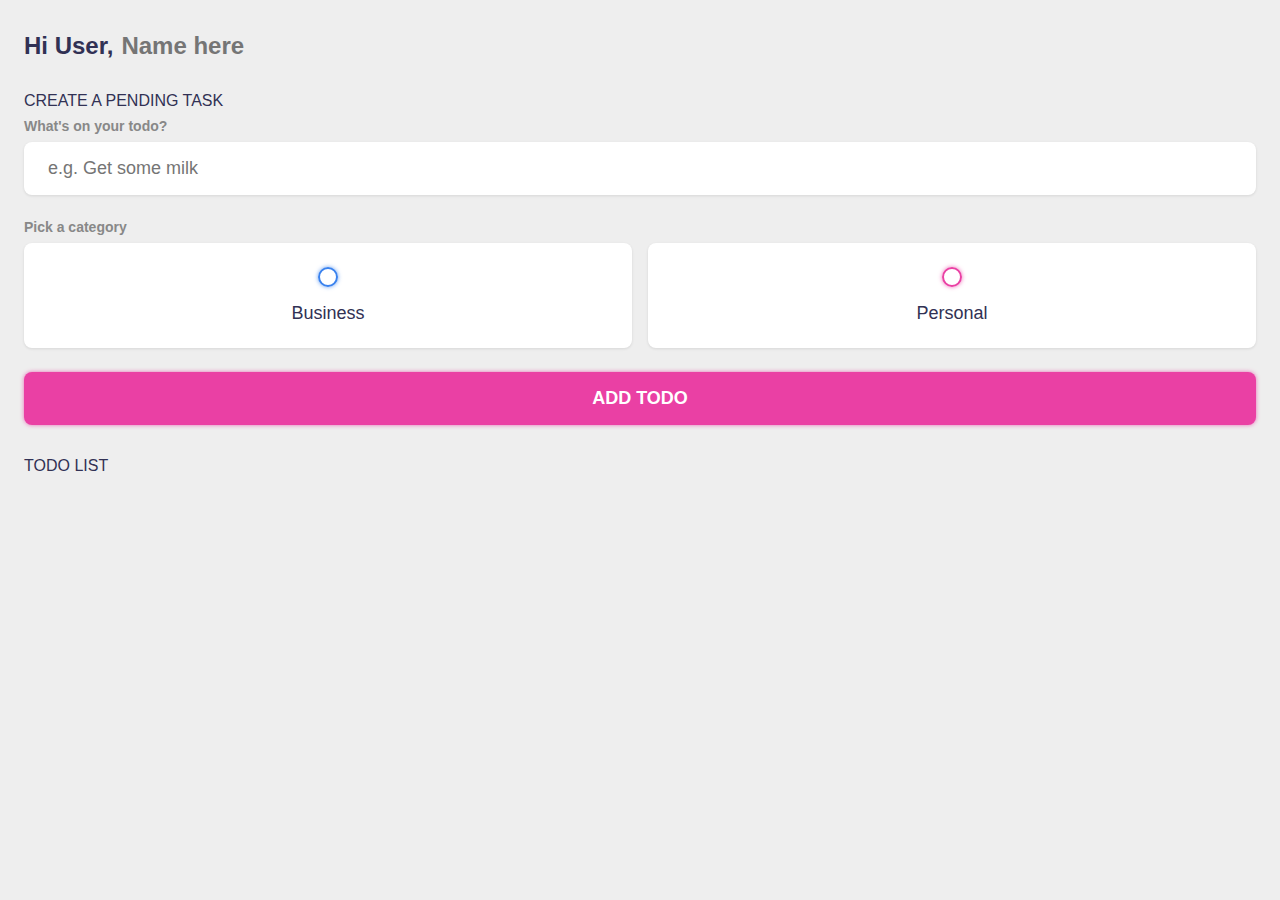
<file: index.html>
<!DOCTYPE html>
<html lang="en">
<head>
	<meta charset="UTF-8" />
	<meta http-equiv="X-UA-Compatible" content="IE=edge" />
	<meta name="viewport" content="width=device-width, initial-scale=1.0" />
	<title>Todo List 2022 with LocalStorage</title>
	<!-- CSS Import -->
	<link href="maindesign.css" rel="stylesheet">
</head>
<body>
	<!-- App Wrapper -->
	<main class="app">
		<!-- Greeting -->
		<section class="greeting">
			<h2 class="title">
				Hi User, <input type="text" id="name" placeholder="Name here" />
			</h2>
		</section>
		<!-- End of Greeting -->

		<!-- New Todo -->
		<section class="create-todo">
			<h3>CREATE A PENDING TASK</h3>
			<form id="new-todo-form">
				<h4>What's on your todo?</h4>
				<input 
					type="text" 
					placeholder="e.g. Get some milk"
					name="content"
					id="content" />

				<h4>Pick a category</h4>
				<div class="options">
					<label>
						<input type="radio" name="category" id="category1" value="business" /> 
						<span class="bubble business"></span>
						<div>Business</div>
					</label>
					<label>
						<input type="radio" name="category" id="category2" value="personal" />
						<span class="bubble personal"></span>
						<div>Personal</div>
					</label>
				</div>

				<input type="submit" value="Add todo" />
			</form>
		</section>
		<!-- End of New Todo -->

		<!-- Todo List -->
		<section class="todo-list">
			<h3>TODO LIST</h3>
			<div class="list" id="todo-list"></div>
		</section>
		<!-- End of Todo List -->

	</main>
	<script>
        window.addEventListener('load', () => {
	todos = JSON.parse(localStorage.getItem('todos')) || [];
	const nameInput = document.querySelector('#name');
	const newTodoForm = document.querySelector('#new-todo-form');

	const username = localStorage.getItem('username') || '';

	nameInput.value = username;

	nameInput.addEventListener('change', (e) => {
		localStorage.setItem('username', e.target.value);
	})

	newTodoForm.addEventListener('submit', e => {
		e.preventDefault();

		const todo = {
			content: e.target.elements.content.value,
			category: e.target.elements.category.value,
			done: false,
			createdAt: new Date().getTime()
		}

		todos.push(todo);

		localStorage.setItem('todos', JSON.stringify(todos));

		// Reset the form
		e.target.reset();

		DisplayTodos()
	})

	DisplayTodos()
})

function DisplayTodos () {
	const todoList = document.querySelector('#todo-list');
	todoList.innerHTML = "";

	todos.forEach(todo => {
		const todoItem = document.createElement('div');
		todoItem.classList.add('todo-item');

		const label = document.createElement('label');
		const input = document.createElement('input');
		const span = document.createElement('span');
		const content = document.createElement('div');
		const actions = document.createElement('div');
		const edit = document.createElement('button');
		const deleteButton = document.createElement('button');

		input.type = 'checkbox';
		input.checked = todo.done;
		span.classList.add('bubble');
		if (todo.category == 'personal') {
			span.classList.add('personal');
		} else {
			span.classList.add('business');
		}
		content.classList.add('todo-content');
		actions.classList.add('actions');
		edit.classList.add('edit');
		deleteButton.classList.add('delete');

		content.innerHTML = `<input type="text" value="${todo.content}" readonly>`;
		edit.innerHTML = 'Edit';
		deleteButton.innerHTML = 'Delete';

		label.appendChild(input);
		label.appendChild(span);
		actions.appendChild(edit);
		actions.appendChild(deleteButton);
		todoItem.appendChild(label);
		todoItem.appendChild(content);
		todoItem.appendChild(actions);

		todoList.appendChild(todoItem);

		if (todo.done) {
			todoItem.classList.add('done');
		}

		input.addEventListener('change', (e) => {
			todo.done = e.target.checked;
			localStorage.setItem('todos', JSON.stringify(todos));

			if (todo.done) {
				todoItem.classList.add('done');
			} else {
				todoItem.classList.remove('done');
			}

			DisplayTodos()

		})

		edit.addEventListener('click', (e) => {
			const input = content.querySelector('input');
			input.removeAttribute('readonly');
			input.focus();
			input.addEventListener('blur', (e) => {
				input.setAttribute('readonly', true);
				todo.content = e.target.value;
				localStorage.setItem('todos', JSON.stringify(todos));
				DisplayTodos()

			})
		})

		deleteButton.addEventListener('click', (e) => {
			todos = todos.filter(t => t != todo);
			localStorage.setItem('todos', JSON.stringify(todos));
			DisplayTodos()
		})

	})
}
    </script>
</body>
</html>
</file>
<file: maindesign.css>
:root {
--primary: #EA40A4;
--business: #3a82ee;
--personal: var(--primary);
--light: #EEE;
--grey: #888;
--dark: #313154;
--danger: #ff5b57;

--shadow: 0 1px 3px rgba(0, 0, 0, 0.1);

--business-glow: 0px 0px 4px rgba(58, 130, 238, 0.75);
--personal-glow: 0px 0px 4px rgba(234, 64, 164, 0.75);
}
/* End of Variables */

/* Resets */
* {
margin: 0;
padding: 0;
box-sizing: border-box;
font-family: 'montserrat', sans-serif;
}

input:not([type="radio"]):not([type="checkbox"]), button {
appearance: none;
border: none;
outline: none;
background: none;
cursor: initial;
}
/* End of Resets */

body {
background: var(--light);
color: var(--dark);
}

section {
margin-top: 2rem;
margin-bottom: 2rem;
padding-left: 1.5rem;
padding-right: 1.5rem;
}

h3 {
color: var(--dark);
font-size: 1rem;
font-weight: 400;
margin-bottom: 0.5rem;
}

h4 {
color: var(--grey);
font-size: 0.875rem;
font-weight: 700;
margin-bottom: 0.5rem;
}

.greeting .title {
display: flex;
}

.greeting .title input {
margin-left: 0.5rem;
flex: 1 1 0%;
min-width: 0;
}

.greeting .title, 
.greeting .title input {
color: var(--dark);
font-size: 1.5rem;
font-weight: 700;
}

.create-todo input[type="text"] {
display: block;
width: 100%;
font-size: 1.125rem;
padding: 1rem 1.5rem;
color: var(--dark);
background-color: #FFF;
border-radius: 0.5rem;
box-shadow: var(--shadow);
margin-bottom: 1.5rem;
}

.create-todo .options {
display: grid;
grid-template-columns: repeat(2, 1fr);
grid-gap: 1rem;
margin-bottom: 1.5rem;
}

.create-todo .options label {
display: flex;
flex-direction: column;
align-items: center;
justify-content: center;
background-color: #FFF;
padding: 1.5rem;
box-shadow: var(--shadow);
border-radius: 0.5rem;
cursor: pointer;
}

input[type="radio"],
input[type="checkbox"] {
display: none;
}

.bubble {
display: flex;
align-items: center;
justify-content: center;
width: 20px;
height: 20px;
border-radius: 999px;
border: 2px solid var(--business);
box-shadow: var(--business-glow);
}

.bubble.personal {
border-color: var(--personal);
box-shadow: var(--personal-glow);
}

.bubble::after {
content: '';
display: block;
opacity: 0;
width: 0px;
height: 0px;
background-color: var(--business);
box-shadow: var(--business-glow);
border-radius: 999px;
transition: 0.2s ease-in-out;
}

.bubble.personal::after {
background-color: var(--personal);
box-shadow: var(--personal-glow);
}

input:checked ~ .bubble::after {
width: 10px;
height: 10px;
opacity: 1;
}

.create-todo .options label div {
color: var(--dark);
font-size: 1.125rem;
margin-top: 1rem;
}

.create-todo input[type="submit"] {
display: block;
width: 100%;
font-size: 1.125rem;
padding: 1rem 1.5rem;
color: #FFF;
font-weight: 700;
text-transform: uppercase;
background-color: var(--primary);
box-shadow: var(--personal-glow);
border-radius: 0.5rem;
cursor: pointer;
transition: 0.2s ease-out;
}

.create-todo input[type="submit"]:hover {
opacity: 0.75;
}

.todo-list .list {
margin: 1rem 0;
}

.todo-list .todo-item {
display: flex;
align-items: center;
background-color: #FFF;
padding: 1rem;
border-radius: 0.5rem;
box-shadow: var(--shadow);
margin-bottom: 1rem;
}

.todo-item label {
display: block;
margin-right: 1rem;
cursor: pointer;
}

.todo-item .todo-content {
flex: 1 1 0%;
}

.todo-item .todo-content input {
color: var(--dark);
font-size: 1.125rem;
}

.todo-item .actions {
display: flex;
align-items: center;
}

.todo-item .actions button {
display: block;
padding: 0.5rem;
border-radius: 0.25rem;
color: #FFF;
cursor: pointer;
transition: 0.2s ease-in-out;
}

.todo-item .actions button:hover {
opacity: 0.75;
}

.todo-item .actions .edit {
margin-right: 0.5rem;
background-color: var(--primary);
}

.todo-item .actions .delete {
background-color: var(--danger);
}

.todo-item.done .todo-content input {
text-decoration: line-through;
color: var(--grey);
}
</file>
